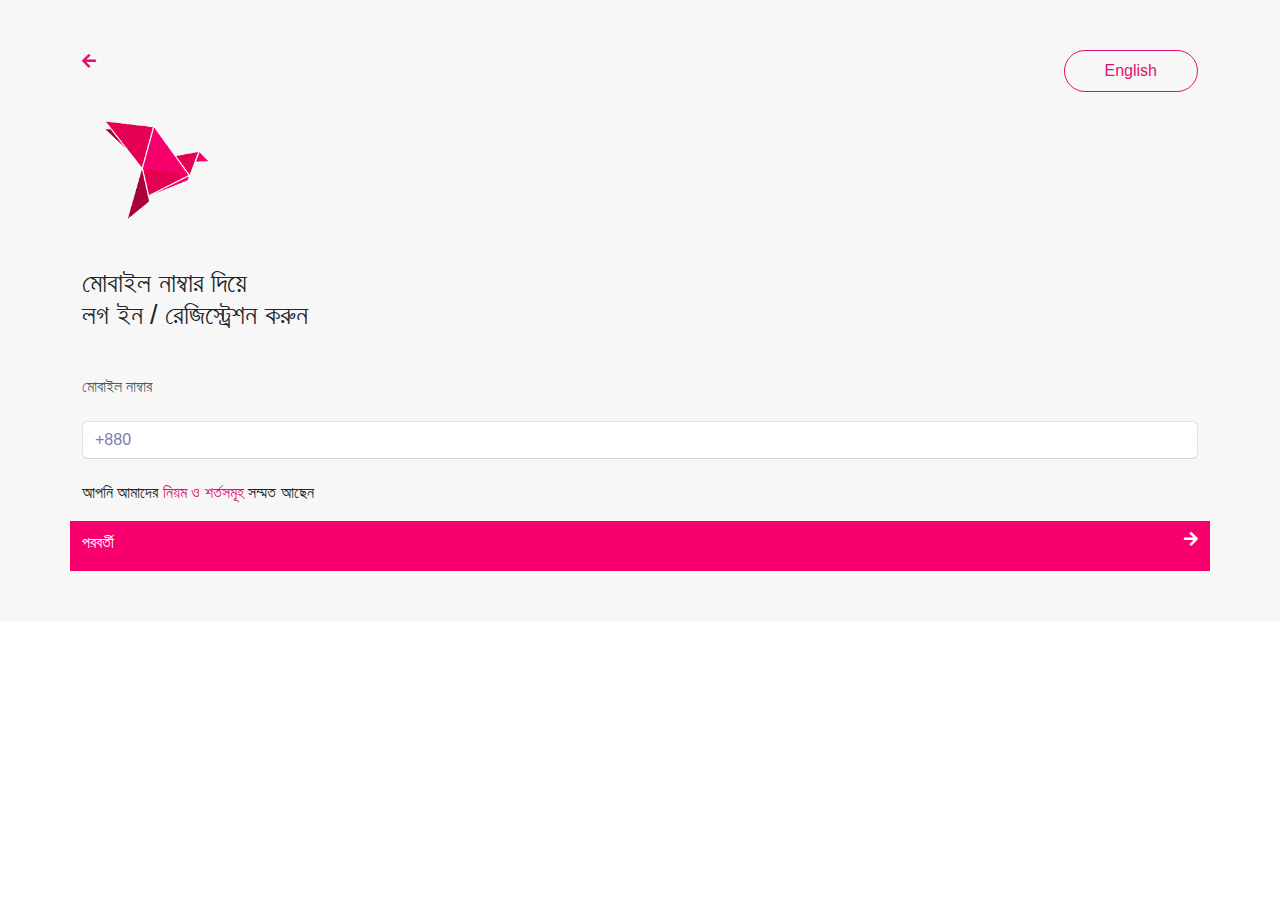
<file: login.html>
<!DOCTYPE html>
<html lang="en">
<head>
    <meta charset="UTF-8">
    <meta http-equiv="X-UA-Compatible" content="IE=edge">
    <meta name="viewport" content="width=device-width, initial-scale=1.0">
    <title>Build A Bkash Login Page using Bootstrap 5</title>
    <link href="https://cdn.jsdelivr.net/npm/bootstrap@5.0.2/dist/css/bootstrap.min.css" rel="stylesheet">
    <!-- bootstrap icon link -->
    <link rel="stylesheet" href="https://cdn.jsdelivr.net/npm/bootstrap-icons@1.3.0/font/bootstrap-icons.css">
    <link rel="stylesheet" href="https://pro.fontawesome.com/releases/v5.10.0/css/all.css"/>
    <link rel="stylesheet" href="css/style.css">
</head>
<body>

     <!-- header-top starts -->
     <section id="login" class="login section-padding-top section-padding-bottom">
        <div class="container ">
            <div class="row">
               <div class="login-top d-flex justify-content-between">           
                   <div class="left-icon">
                       <i class="fa fa-arrow-left" aria-hidden="true"></i>                   
                   </div>
                   <button class="btn language-btn">English</button>
                </div> 
            </div>
            <div class="row">
                <div class="login-content">
                   <img src="images/bkash-logo.png" class="img-fluid" alt="">
                   <h1>মোবাইল নাম্বার দিয়ে <br> লগ ইন / রেজিস্ট্রেশন করুন</h1>
                   <p class="text-muted">মোবাইল নাম্বার</p>
                   <input class="mobile-no form-control" type="text" placeholder="+880">
                   <p>আপনি আমাদের <span>নিয়ম ও শর্তসমূহ </span>সম্মত আছেন</p>
   
                </div>
                <div class="next-icon d-flex justify-content-between">
                    <div class="next-text">
                       <p>পরবর্তী</p>
                    </div>
                    <i class="fa fa-arrow-right right-icon" aria-hidden="true"></i>                   
                </div>
            </div>
        </div>
     </section>
     <!-- header-top ends -->
     <script src="https://cdn.jsdelivr.net/npm/bootstrap@5.0.2/dist/js/bootstrap.bundle.min.js"></script>
     <script src="js/main.js">javascript</script>
</body>
</html>
</file>
<file: css/style.css>
/* ==========================================================================
   Google Font
   ========================================================================== */
   @import url('https://fonts.googleapis.com/css2?family=Nunito:wght@400;600;700&display=swap');
   /*...................................
   1. Template default css
   ................................... */
html {
overflow-x: hidden;

}
    
body {
font-family: 'Karla', sans-serif;
overflow-x: hidden;
font-size: 16px;
}

ul {
list-style: outside none none;
}

li {
list-style: none;
display: inline-block;
cursor: pointer;
}
a {
color: #d6d6d6 !important;
}

a:hover {
text-decoration: none;
color: inherit;
}
a:focus,
select:focus,
input:focus{
text-decoration: none  !important;
outline: none !important;
box-shadow: none !important;
}
.form-control:focus {
outline: 0;
box-shadow:none;
}
::placeholder{
color: #7c7bae !important;
}
[type="color"]:focus,
[type="date"]:focus,
[type="datetime"]:focus,
[type="datetime-local"]:focus,
[type="email"]:focus,
[type="month"]:focus,
[type="number"]:focus,
[type="password"]:focus,
[type="search"]:focus,
[type="tel"]:focus,
[type="text"]:focus,
[type="time"]:focus,
[type="url"]:focus,
[type="link"]:focus,
input:not([type]):focus,
textarea:focus{
/* border-color: #FBFAFB; */
border: none;
}
/*------ 1. default-css ------*/
.section-padding-top{
padding-top: 50px;
}
.section-padding-bottom{
padding-bottom: 50px;
}
.section-padding{
padding: 0 50px;
}
/* header css  */
.header{
    background: #F7006E;
    color: #fff;
}
.header-left {
    display: flex;
}

.user-img img {
    width: 106px;
}
.user-title {
    margin-top: 10px;
}
.user-title button {
    background: #fff;
    border-radius: 50px;
    padding: 5px 30px;
    position: relative;
    color: #F7006E;
}

.user-title p {
    position: absolute;
    top: 58px;
    left: 228px;
    background: #F7006E;
    border-radius: 50%;
    height: 22px;
    width: 20px;
    line-height: 24px;
    text-align: center;
    font-size: 10px;
}
.humberg-icon{
	float: right;
    cursor: pointer;
}
.humberg-icon img {
    margin-top: -55px;
}
.offcanvas-header p {
    color: #F7006E;
    margin-bottom: 24px;
    text-align: center;
    margin-top: 10px;
    font-size: 15px;
}
.offcanvas-menu button {
    width: 122px;
    margin-left: 10px;
    margin-top: -33px;
    padding: 4px 10px;
}
ul.menu li{
    display: block;
    text-align: left;
}
ul.menu li a i {
    color: #F7006E;
    margin-right: 5px;
}
ul.menu li a span{
    text-transform: capitalize;
    font-size: 12px;
    color: #000;
    line-height: 17px;
    margin-left: 5px;
}

.offcanvas-menu{
    width: 260px;
}
/* category css  */
.category {
    padding-top: 148px;
}
.category-item {
    padding: 46px;
    text-align: center;
}

.category-item img {
    margin-bottom: 13px;
}
/* media query te hobe 500-410
    .user-title p {
    position: absolute;
    top: 55px;
    left: 125px;} 
    .header-logo img {
    
    margin-top: -155px;
}*/

/* .header-logo img {
    float: right;
    margin-top: -53px;
} */
/* self-bkash css  */
.self-bkash{
    background: #F7F7F7;
    padding: 20px;
}
.self-content {
    background: #fff;
    padding-top: 20px;
    box-shadow: rgba(99, 99, 99, 0.2) 0px 2px 8px 0px;
}
.self-title {
    border-bottom: 1px solid #d7d7d7;
}
.slider {
    padding: 20px 0;
}
/* payment css  */
.sponsor {
    padding: 20px;
}
.sponsor-brand {
    padding: 20px;
}

.sponsor-item img {
    width: 160px;
}
.offer {
    padding-bottom: 100px;
}
/* footer css  */
.footer{
    background: #F7006E;
}
.footer-icon {
    text-align: center;
    font-size: 35px;
    color: #fff;
}
/* login css  */
.login{
    background: #F7F7F7;
}
.login-top{
    color: #E1126D;
}
.language-btn{
    border: 1px solid #E1126D;
    padding: 8px 40px;
    border-radius: 50px;
    float: right;
    color: #E1126D;
    box-shadow: none;
}
.language-btn:hover{
    color: #E1126D;
}
.login-content img {
    width: 140px;
}
.login-content h1 {
    padding: 35px 0;
    font-size: 27px;
    font-weight: 500;
}
.login-content input{
    border-bottom: 1px solid #d6d6d6 !important;
    margin: 22px 0px;
}
.login-content p span {
    color: #E1126D;
}
.next-icon {
    background: #F7006E;   
    color: #fff;
}

.next-icon p {
    margin-top: 10px;
}
.right-icon{
   margin-top: 10px;
}

/* @media(min-width: 500px){
    .user-title p {
        position: absolute; 
         top: 55px;
        left: 125px;
    } 
        .header-logo img {
        
        margin-top: -155px;
    }
} */
/* make it responsive design  */
@media (max-width: 1024px)
{
    .user-title p
    {
        left: 145px;
        top: 56px;
    }
}
@media (max-width: 991px)
{
    .user-title p
    {
        left: 174px;
        top: 56px;
    }
}
@media (max-width: 768px)
{
    .user-title p
    {
        left: 126px;
        top: 54px;
    }
    .humberg-icon img
    {
        margin-top: -203px;
        /* overflow-x: auto; */
    }
    


}
</file>
